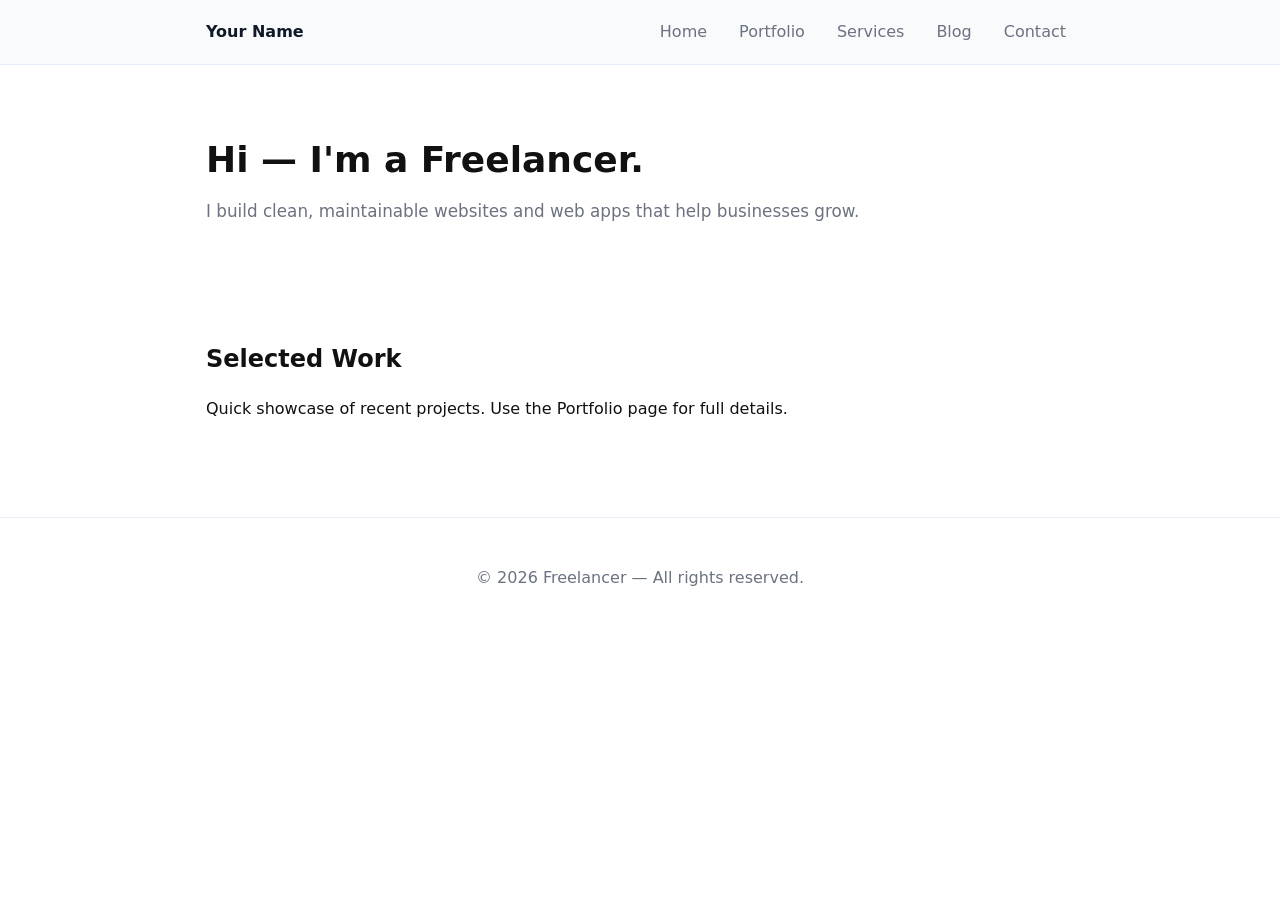
<file: public/index.html>
<!doctype html>
<html lang="en">
<head>
  <meta charset="utf-8">
  <meta name="viewport" content="width=device-width, initial-scale=1">
  <title>Home — Freelancer Portfolio</title>
  <meta name="description" content="Professional freelancer portfolio showcasing projects and services.">
  <link rel="stylesheet" href="assets/css/style.css">
 </head>
<body>
  <header class="site-header">
    <div class="container">
      <a class="brand" href="index.html">Your Name</a>
      <nav class="main-nav" aria-label="Main navigation">
        <ul>
          <li><a href="index.html">Home</a></li>
          <li><a href="portfolio.html">Portfolio</a></li>
          <li><a href="services.html">Services</a></li>
          <li><a href="blog.html">Blog</a></li>
          <li><a href="contact.html">Contact</a></li>
        </ul>
      </nav>
    </div>
  </header>

  <main class="container">
    <section class="hero">
      <h1>Hi — I'm a Freelancer.</h1>
      <p class="lead">I build clean, maintainable websites and web apps that help businesses grow.</p>
    </section>

    <section class="intro">
      <h2>Selected Work</h2>
      <p>Quick showcase of recent projects. Use the Portfolio page for full details.</p>
    </section>
  </main>

  <footer class="site-footer">
    <div class="container">
      <p>&copy; <span id="year"></span> Freelancer — All rights reserved.</p>
    </div>
  </footer>

  <script>document.getElementById('year').textContent = new Date().getFullYear();</script>
</body>
</html>
</file>
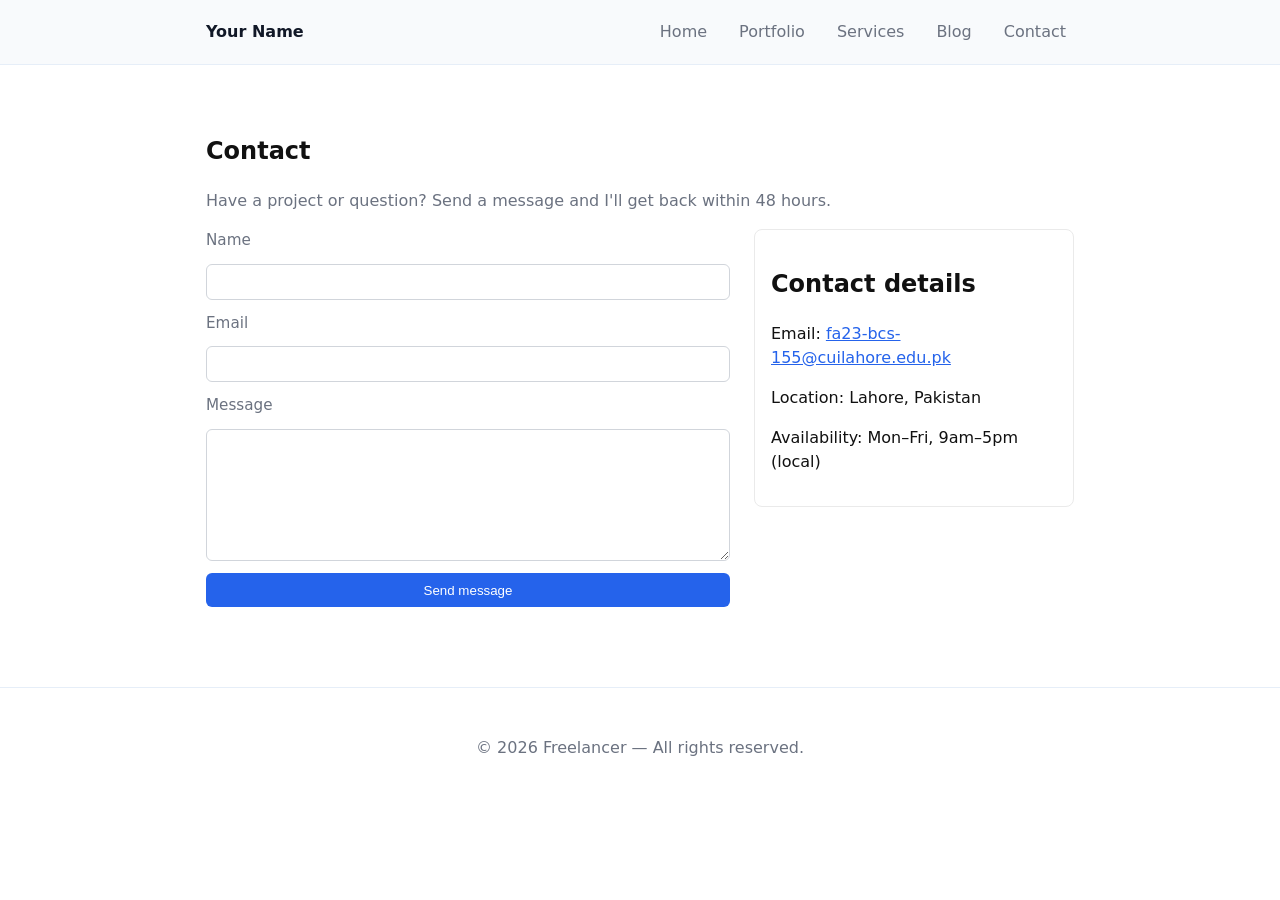
<file: public/contact.html>
<!doctype html>
<html lang="en">
<head>
  <meta charset="utf-8">
  <meta name="viewport" content="width=device-width, initial-scale=1">
  <title>Contact — Freelancer Portfolio</title>
  <meta name="description" content="Contact page with a minimal contact form and contact details.">
  <link rel="stylesheet" href="assets/css/style.css">
 </head>
<body>
  <header class="site-header">
    <div class="container">
      <a class="brand" href="index.html">Your Name</a>
      <nav class="main-nav" aria-label="Main navigation">
        <ul>
          <li><a href="index.html">Home</a></li>
          <li><a href="portfolio.html">Portfolio</a></li>
          <li><a href="services.html">Services</a></li>
          <li><a href="blog.html">Blog</a></li>
          <li><a href="contact.html">Contact</a></li>
        </ul>
      </nav>
    </div>
  </header>

  <main class="container">
    <section class="contact-section">
      <h1>Contact</h1>
      <p class="lead">Have a project or question? Send a message and I'll get back within 48 hours.</p>

      <div class="contact-grid">
        <form class="contact-form" action="#" method="post" novalidate>
          <label for="name">Name</label>
          <input id="name" name="name" type="text" required>

          <label for="email">Email</label>
          <input id="email" name="email" type="email" required>

          <label for="message">Message</label>
          <textarea id="message" name="message" rows="6" required></textarea>

          <button type="submit" class="btn-primary">Send message</button>
        </form>

        <aside class="contact-details" aria-labelledby="contact-details-heading">
          <h2 id="contact-details-heading">Contact details</h2>
          <p>Email: <a href="mailto:fa23-bcs-155@cuilahore.edu.pk">fa23-bcs-155@cuilahore.edu.pk</a></p>
          <p>Location: Lahore, Pakistan</p>
          <p>Availability: Mon–Fri, 9am–5pm (local)</p>
        </aside>
      </div>
    </section>
  </main>

  <footer class="site-footer">
    <div class="container">
      <p>&copy; <span id="year"></span> Freelancer — All rights reserved.</p>
    </div>
  </footer>

  <script>document.getElementById('year').textContent = new Date().getFullYear();</script>
</body>
</html>
</file>
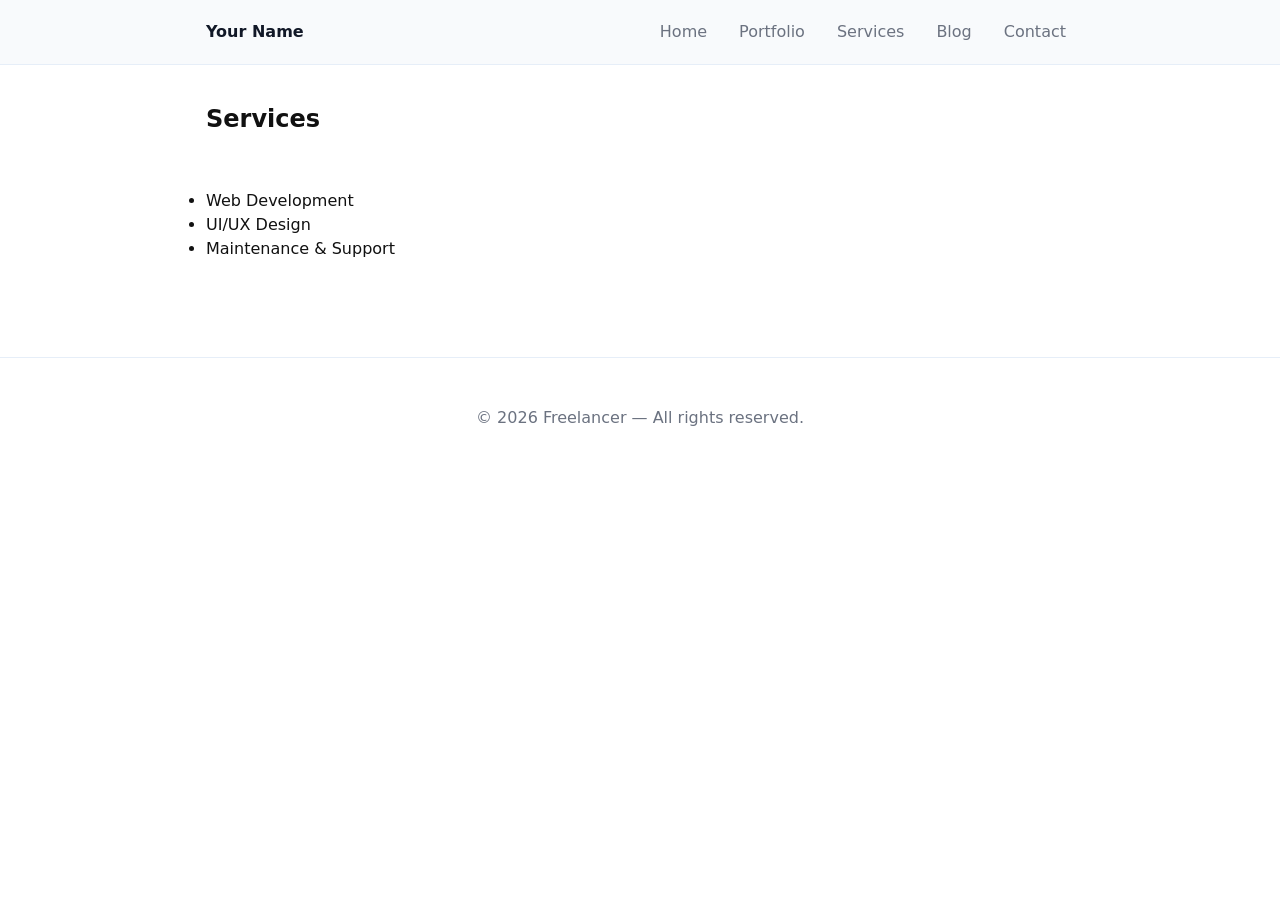
<file: public/services.html>
<!doctype html>
<html lang="en">
<head>
  <meta charset="utf-8">
  <meta name="viewport" content="width=device-width, initial-scale=1">
  <title>Services — Freelancer Portfolio</title>
  <meta name="description" content="Services offered: web development, consulting, maintenance.">
  <link rel="stylesheet" href="assets/css/style.css">
 </head>
<body>
  <header class="site-header">
    <div class="container">
      <a class="brand" href="index.html">Your Name</a>
      <nav class="main-nav" aria-label="Main navigation">
        <ul>
          <li><a href="index.html">Home</a></li>
          <li><a href="portfolio.html">Portfolio</a></li>
          <li><a href="services.html">Services</a></li>
          <li><a href="blog.html">Blog</a></li>
          <li><a href="contact.html">Contact</a></li>
        </ul>
      </nav>
    </div>
  </header>

  <main class="container">
    <section>
      <h1>Services</h1>
      <ul class="services-list">
        <li>Web Development</li>
        <li>UI/UX Design</li>
        <li>Maintenance & Support</li>
      </ul>
    </section>
  </main>

  <footer class="site-footer">
    <div class="container">
      <p>&copy; <span id="year"></span> Freelancer — All rights reserved.</p>
    </div>
  </footer>

  <script>document.getElementById('year').textContent = new Date().getFullYear();</script>
</body>
</html>
</file>
<file: public/assets/css/style.css>
:root{
  --bg:#ffffff;
  --text:#111827;
  --muted:#6b7280;
  --accent:#0ea5a4;
  --max-width:1100px;
  --gap:1.25rem;
  --radius:8px;
}
*{box-sizing:border-box}
html,body{height:100%}
body{
  margin:0;
  font-family:system-ui,-apple-system,Segoe UI,Roboto,"Helvetica Neue",Arial;
  color:var(--text);
  background:var(--bg);
  -webkit-font-smoothing:antialiased;
  -moz-osx-font-smoothing:grayscale;
  line-height:1.5;
}
.container{max-width:var(--max-width);margin:0 auto;padding:1rem}
.site-header{border-bottom:1px solid #e6e6e6;background:linear-gradient(180deg,rgba(255,255,255,0.6),transparent)}
.site-header .container{display:flex;align-items:center;justify-content:space-between;padding:1rem 0}
.brand{font-weight:600;color:var(--text);text-decoration:none}
.main-nav ul{list-style:none;margin:0;padding:0;display:flex;gap:1rem}
.main-nav a{color:var(--muted);text-decoration:none;padding:.25rem .5rem;border-radius:4px}
.main-nav a:hover{color:var(--text);background:rgba(14,165,164,0.06)}
.hero{padding:3rem 0}
.hero h1{font-size:clamp(1.5rem,3vw,2.25rem);margin:.25rem 0}
.lead{color:var(--muted);max-width:70ch}
.intro,.projects,.services-list,.posts{padding:2rem 0}
.projects{display:grid;grid-template-columns:repeat(auto-fit,minmax(220px,1fr));gap:var(--gap);list-style:none;padding:0;margin:0}
.project{padding:1rem;border:1px solid #eaeaea;border-radius:var(--radius);background:#fff}
.contact-form{display:grid;gap:.75rem;max-width:640px}
.contact-form label{display:flex;flex-direction:column;font-size:.95rem;color:var(--muted)}
input,textarea{padding:.5rem;border:1px solid #d1d5db;border-radius:6px;font-size:1rem}
button{background:var(--accent);color:#fff;padding:.6rem .9rem;border:none;border-radius:6px;cursor:pointer}
.site-footer{border-top:1px solid #e6e6e6;padding:1rem 0;margin-top:2rem}

@media (max-width:600px){
  .main-nav ul{gap:.5rem}
  .site-header .container{padding:.5rem 0}
}

/* Contact page layout */
.contact-section{padding:2rem 0}
.contact-grid{display:grid;grid-template-columns:1fr 320px;gap:1.5rem;align-items:start}
.contact-details{background:#fff;border:1px solid #eaeaea;padding:1rem;border-radius:8px}
.contact-details a{color:var(--accent)}

/* Buttons */
.btn-primary{background:var(--accent);color:white;border:none;padding:.6rem .9rem;border-radius:6px;cursor:pointer}

/* Service cards */
.services-grid{display:grid;grid-template-columns:repeat(auto-fit,minmax(200px,1fr));gap:1rem}
.service-card{background:#fff;border:1px solid #eaeaea;padding:1rem;border-radius:8px}
.service-card h3{margin-top:0}

/* Header navigation */
.main-nav ul{list-style:none;margin:0;padding:0;display:flex;gap:1rem}
.main-nav a{color:var(--muted);text-decoration:none;padding:.25rem .5rem;border-radius:4px}
.main-nav a.active{color:var(--text);font-weight:600}

/* Hero */
.hero{padding:3rem 0;display:flex;flex-direction:column;gap:.5rem}
.hero .lead{font-size:1.05rem;color:var(--muted)}

@media (max-width:800px){
  .contact-grid{grid-template-columns:1fr}
}
/* Shared stylesheet for the portfolio */
/* Updated: small visual tweaks */
:root{
  --max-width: 900px;
  --accent:#2563eb;
  --muted:#6b7280;
  --bg:#ffffff;
  --surface:#f8fafc;
}
*{box-sizing:border-box}
body{font-family:system-ui,-apple-system,Segoe UI,Roboto,'Helvetica Neue',Arial;line-height:1.5;color:#111;margin:0;background:var(--bg)}
.skip-link{position:fixed;left:0;top:0;background:#111;color:#fff;padding:.5rem .75rem;border-radius:0 0 6px 0;transform:translateY(-120%);transition:transform .18s ease-in-out;z-index:999}
.skip-link:focus{transform:translateY(0)}
.container{max-width:var(--max-width);margin:0 auto;padding:1rem}
.site-header{background:var(--surface);border-bottom:1px solid #e6eef8}
.site-header .container{padding:1.25rem 1rem}
.lead{color:var(--muted);margin-top:0}
.posts{display:grid;grid-template-columns:1fr;gap:1.25rem;padding:1rem 0}
.post{background:#fff;border:1px solid #e9eef6;padding:1.25rem;border-radius:10px;box-shadow:0 1px 2px rgba(16,24,40,0.03)}
.post-title{margin:.25rem 0 .5rem;font-size:1.125rem}
.post-date{display:block;color:var(--muted);font-size:.9rem;margin-bottom:.5rem}
.post-summary{margin:0 0 .75rem;color:#334155}
.read-more{color:var(--accent);text-decoration:none;font-weight:600}
.read-more:hover{text-decoration:underline}
.read-more:focus-visible{text-decoration:underline;outline:2px solid currentColor;outline-offset:2px}
.site-footer{border-top:1px solid #e6eef8;color:var(--muted);padding:1rem 0;text-align:center}

/* Responsive layout for larger screens */
@media (min-width:800px){
  .posts{grid-template-columns:repeat(2,1fr)}
}

@media (min-width:1200px){
  .posts{grid-template-columns:repeat(3,1fr)}
}

/* Project grid styles for portfolio page */
.projects{display:grid;grid-template-columns:1fr;gap:1.25rem;padding:1rem 0}
.project{background:#fff;border:1px solid #e9eef6;padding:1.25rem;border-radius:10px;box-shadow:0 1px 2px rgba(16,24,40,0.03);display:flex;flex-direction:column}
.project-title{margin:0 0 .5rem;font-size:1.125rem}
.project-desc{margin:0 0 .75rem;color:#334155}
.project-tech{margin:0 0 .5rem;color:var(--muted);font-size:.95rem}
.project-link{margin-top:auto;color:var(--accent);text-decoration:none;font-weight:600}
.project-link:hover{text-decoration:underline}

@media (min-width:800px){
  .projects{grid-template-columns:repeat(2,1fr)}
}

@media (min-width:1200px){
  .projects{grid-template-columns:repeat(3,1fr)}
}
</file>
